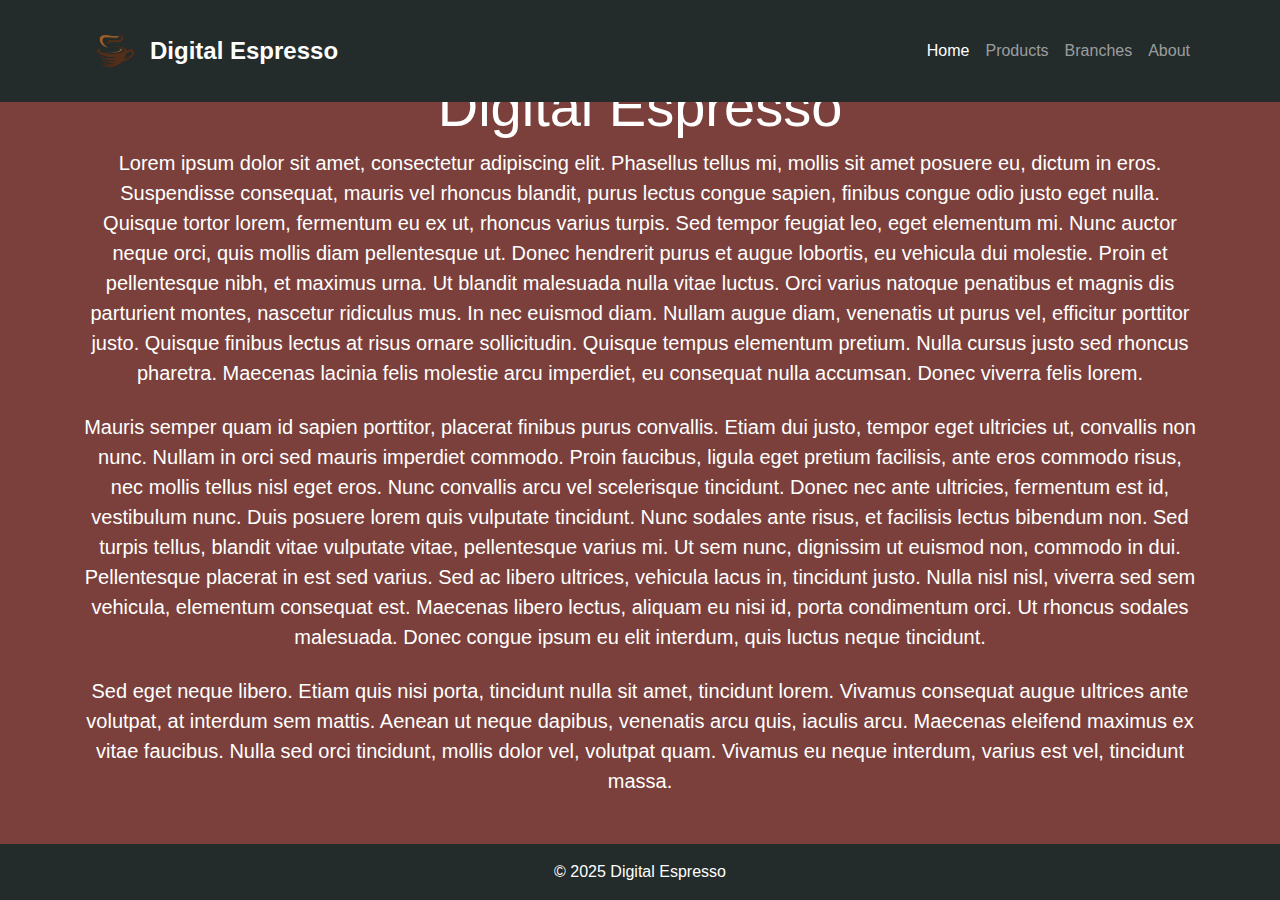
<file: index.html>
<!DOCTYPE html>
<html lang="en">
<head>
  <meta charset="UTF-8">
  <title>Digital Espresso</title>
  <link href="https://cdn.jsdelivr.net/npm/bootstrap@5.3.3/dist/css/bootstrap.min.css" rel="stylesheet">
  <link rel="stylesheet" href="css/style.css">
</head>
<body class="d-flex flex-column min-vh-100 text-white">

  <nav class="navbar navbar-expand-lg navbar-dark bg-charcoal fixed-top py-3">
    <div class="container">
      <a class="navbar-brand d-flex align-items-center gap-2" href="#">
        <img src="images/logo.png" alt="Digital Espresso Logo" height="60">
        <span class="fs-4 fw-bold text-white">Digital Espresso</span>
      </a>
      <div class="collapse navbar-collapse">
        <ul class="navbar-nav ms-auto">
          <li class="nav-item"><a class="nav-link active" href="index.html">Home</a></li>
          <li class="nav-item"><a class="nav-link" href="products.html">Products</a></li>
          <li class="nav-item"><a class="nav-link" href="branches.html">Branches</a></li>
          <li class="nav-item"><a class="nav-link" href="aboutus.html">About</a></li>
        </ul>
      </div>
    </div>
  </nav>

  <div class="navbar-spacer"></div>

  <main class="flex-fill container py-4">
    <h1 class="display-4 text-center">Digital Espresso</h1>
  
    <p class="lead text-center mb-4">
      Lorem ipsum dolor sit amet, consectetur adipiscing elit. Phasellus tellus mi, mollis sit amet posuere eu, dictum in eros. Suspendisse consequat, mauris vel rhoncus blandit, purus lectus congue sapien, finibus congue odio justo eget nulla. Quisque tortor lorem, fermentum eu ex ut, rhoncus varius turpis. Sed tempor feugiat leo, eget elementum mi. Nunc auctor neque orci, quis mollis diam pellentesque ut. Donec hendrerit purus et augue lobortis, eu vehicula dui molestie. Proin et pellentesque nibh, et maximus urna. Ut blandit malesuada nulla vitae luctus. Orci varius natoque penatibus et magnis dis parturient montes, nascetur ridiculus mus. In nec euismod diam. Nullam augue diam, venenatis ut purus vel, efficitur porttitor justo. Quisque finibus lectus at risus ornare sollicitudin. Quisque tempus elementum pretium. Nulla cursus justo sed rhoncus pharetra. Maecenas lacinia felis molestie arcu imperdiet, eu consequat nulla accumsan. Donec viverra felis lorem.
    </p>
  
    <p class="lead text-center mb-4">
      Mauris semper quam id sapien porttitor, placerat finibus purus convallis. Etiam dui justo, tempor eget ultricies ut, convallis non nunc. Nullam in orci sed mauris imperdiet commodo. Proin faucibus, ligula eget pretium facilisis, ante eros commodo risus, nec mollis tellus nisl eget eros. Nunc convallis arcu vel scelerisque tincidunt. Donec nec ante ultricies, fermentum est id, vestibulum nunc. Duis posuere lorem quis vulputate tincidunt. Nunc sodales ante risus, et facilisis lectus bibendum non. Sed turpis tellus, blandit vitae vulputate vitae, pellentesque varius mi. Ut sem nunc, dignissim ut euismod non, commodo in dui. Pellentesque placerat in est sed varius. Sed ac libero ultrices, vehicula lacus in, tincidunt justo. Nulla nisl nisl, viverra sed sem vehicula, elementum consequat est. Maecenas libero lectus, aliquam eu nisi id, porta condimentum orci. Ut rhoncus sodales malesuada. Donec congue ipsum eu elit interdum, quis luctus neque tincidunt.
    </p>
  
    <p class="lead text-center mb-4">
      Sed eget neque libero. Etiam quis nisi porta, tincidunt nulla sit amet, tincidunt lorem. Vivamus consequat augue ultrices ante volutpat, at interdum sem mattis. Aenean ut neque dapibus, venenatis arcu quis, iaculis arcu. Maecenas eleifend maximus ex vitae faucibus. Nulla sed orci tincidunt, mollis dolor vel, volutpat quam. Vivamus eu neque interdum, varius est vel, tincidunt massa.
    </p>
  </main>
  

  <footer class="bg-charcoal text-center py-3 mt-auto">
    &copy; 2025 Digital Espresso
  </footer>

  <script src="https://cdn.jsdelivr.net/npm/bootstrap@5.3.3/dist/js/bootstrap.bundle.min.js"></script>
</body>
</html>
</file>
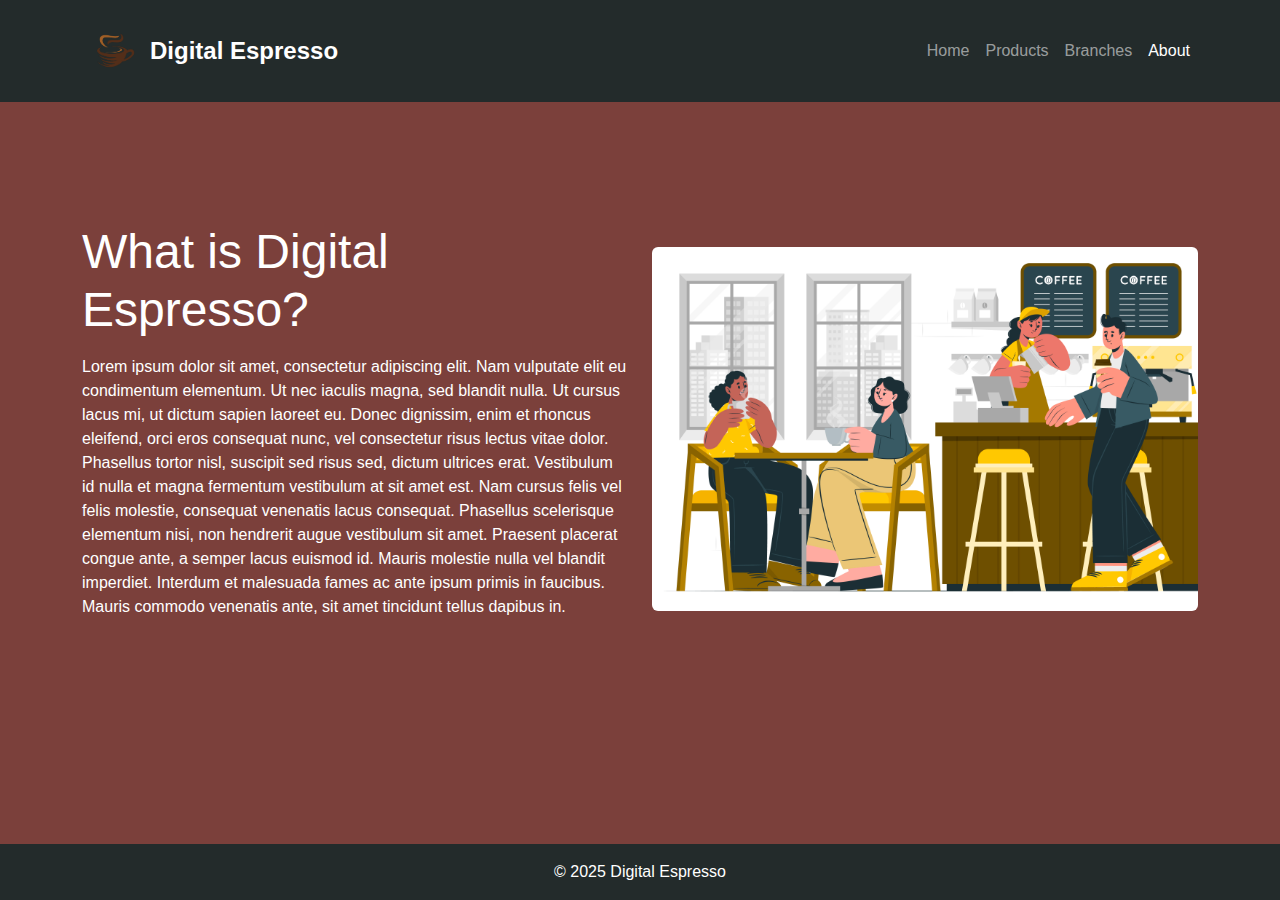
<file: aboutus.html>
<!DOCTYPE html>
<html lang="en">
<head>
  <meta charset="UTF-8">
  <title>Digital Espresso</title>
  <link href="https://cdn.jsdelivr.net/npm/bootstrap@5.3.3/dist/css/bootstrap.min.css" rel="stylesheet">
  <link rel="stylesheet" href="css/style.css">
</head>
<body class="d-flex flex-column min-vh-10 text-white">

  <nav class="navbar navbar-expand-lg navbar-dark bg-charcoal fixed-top py-3">
    <div class="container">
        <a class="navbar-brand d-flex align-items-center gap-2" href="#">
            <img src="images/logo.png" alt="Digital Espresso Logo" height="60">
            <span class="fs-4 fw-bold text-white">Digital Espresso</span>
        </a>
      <div class="collapse navbar-collapse">
        <ul class="navbar-nav ms-auto">
          <li class="nav-item"><a class="nav-link" href="index.html">Home</a></li>
          <li class="nav-item"><a class="nav-link" href="products.html">Products</a></li>
          <li class="nav-item"><a class="nav-link" href="branches.html">Branches</a></li>
          <li class="nav-item"><a class="nav-link active" href="aboutus.html">About</a></li>
        </ul>
      </div>
    </div>
  </nav>

  <div class="navbar-spacer"></div>

  <main class="flex-fill container py-4">
    <div class="row align-items-center" style="min-height: 70vh;">
      <div class="col-md-6">
        <h1 class="display-5">What is Digital Espresso?</h1>
        <p class="mt-3">
            Lorem ipsum dolor sit amet, consectetur adipiscing elit. Nam vulputate elit eu condimentum elementum. Ut nec iaculis magna, sed blandit nulla. Ut cursus lacus mi, ut dictum sapien laoreet eu. Donec dignissim, enim et rhoncus eleifend, orci eros consequat nunc, vel consectetur risus lectus vitae dolor. Phasellus tortor nisl, suscipit sed risus sed, dictum ultrices erat. Vestibulum id nulla et magna fermentum vestibulum at sit amet est. Nam cursus felis vel felis molestie, consequat venenatis lacus consequat. Phasellus scelerisque elementum nisi, non hendrerit augue vestibulum sit amet. Praesent placerat congue ante, a semper lacus euismod id. Mauris molestie nulla vel blandit imperdiet. Interdum et malesuada fames ac ante ipsum primis in faucibus. Mauris commodo venenatis ante, sit amet tincidunt tellus dapibus in.
        </p>
      </div>
      <div class="col-md-6 text-center">
        <img src="images/aboutus.jpg" alt="Digital Espresso concept" class="img-fluid rounded">
      </div>
    </div>
  </main>

  <footer class="bg-charcoal text-center py-3 mt-auto">
    &copy; 2025 Digital Espresso
  </footer>

  <script src="https://cdn.jsdelivr.net/npm/bootstrap@5.3.3/dist/js/bootstrap.bundle.min.js"></script>
</body>
</html>
</file>
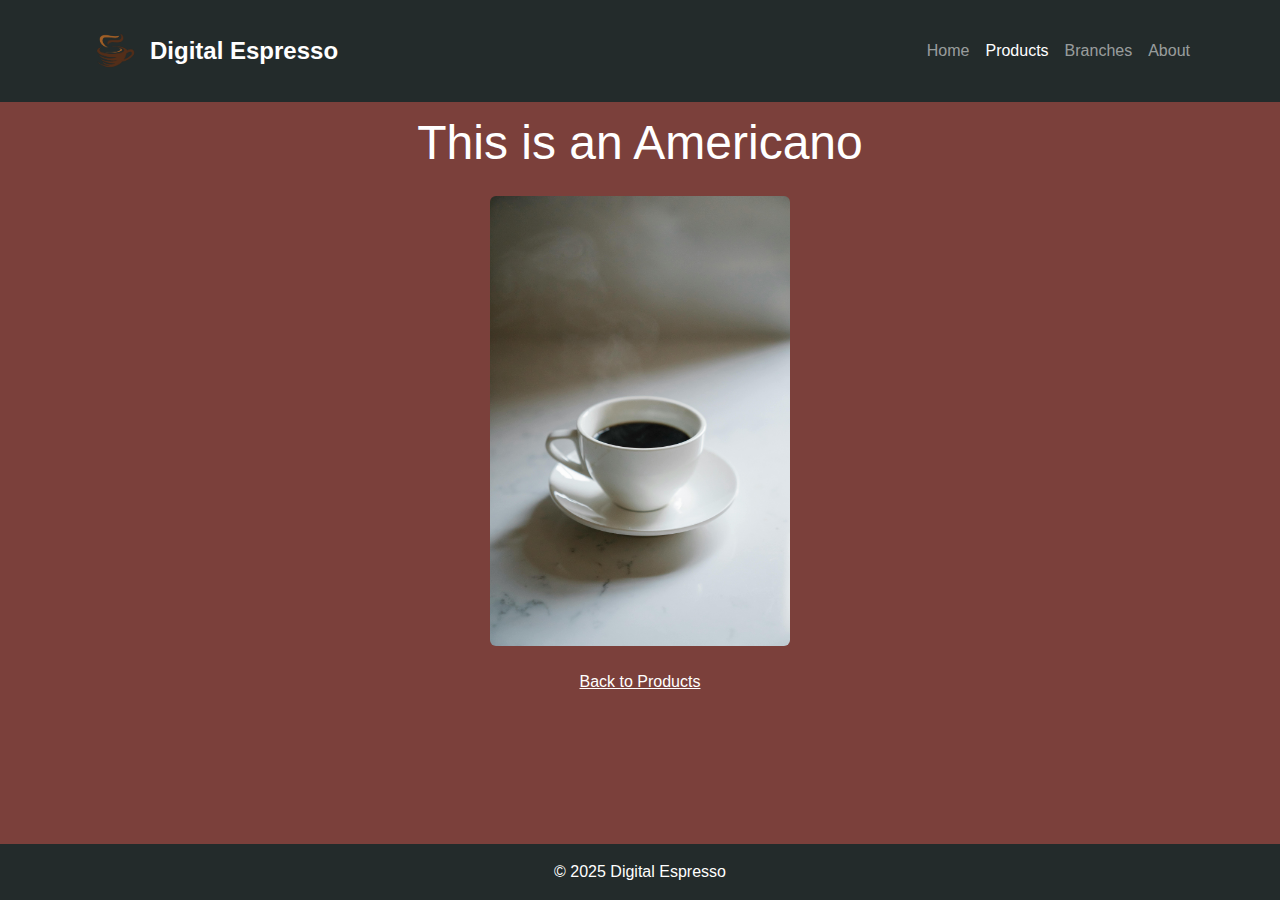
<file: products/americano.html>
<!DOCTYPE html>
<html lang="en">
<head>
  <meta charset="UTF-8">
  <title>Digital Espresso</title>
  <link href="https://cdn.jsdelivr.net/npm/bootstrap@5.3.3/dist/css/bootstrap.min.css" rel="stylesheet">
  <link rel="stylesheet" href="../css/style.css">
</head>
<body class="no-margin">
  <div id="page-wrapper">
    <nav class="navbar navbar-expand-lg navbar-dark bg-charcoal fixed-top py-3">
      <div class="container">
        <a class="navbar-brand d-flex align-items-center gap-2" href="#">
          <img src="../images/logo.png" alt="Digital Espresso Logo" height="60">
          <span class="fs-4 fw-bold text-white">Digital Espresso</span>
        </a>
        <div class="collapse navbar-collapse">
          <ul class="navbar-nav ms-auto">
            <li class="nav-item"><a class="nav-link" href="../index.html">Home</a></li>
            <li class="nav-item"><a class="nav-link active" href="../products.html">Products</a></li>
            <li class="nav-item"><a class="nav-link" href="../branches.html">Branches</a></li>
            <li class="nav-item"><a class="nav-link" href="../aboutus.html">About</a></li>
          </ul>
        </div>
      </div>
    </nav>

    <div class="navbar-spacer"></div>

    <main class="container py-4 flex-fill text-center">
      <h1 class="display-5 mb-4">This is an Americano</h1>

      <div class="mb-4">
        <img src="../images/americano.jpg" alt="Americano" class="img-fluid rounded" style="max-width: 300px;">
      </div>

      <a href="../products.html" class="text-white">Back to Products</a>
    </main>

    <footer class="bg-charcoal text-center py-3 mt-auto">
      &copy; 2025 Digital Espresso
    </footer>
  </div>
  <script src="https://cdn.jsdelivr.net/npm/bootstrap@5.3.3/dist/js/bootstrap.bundle.min.js"></script>
</body>
</html>
</file>
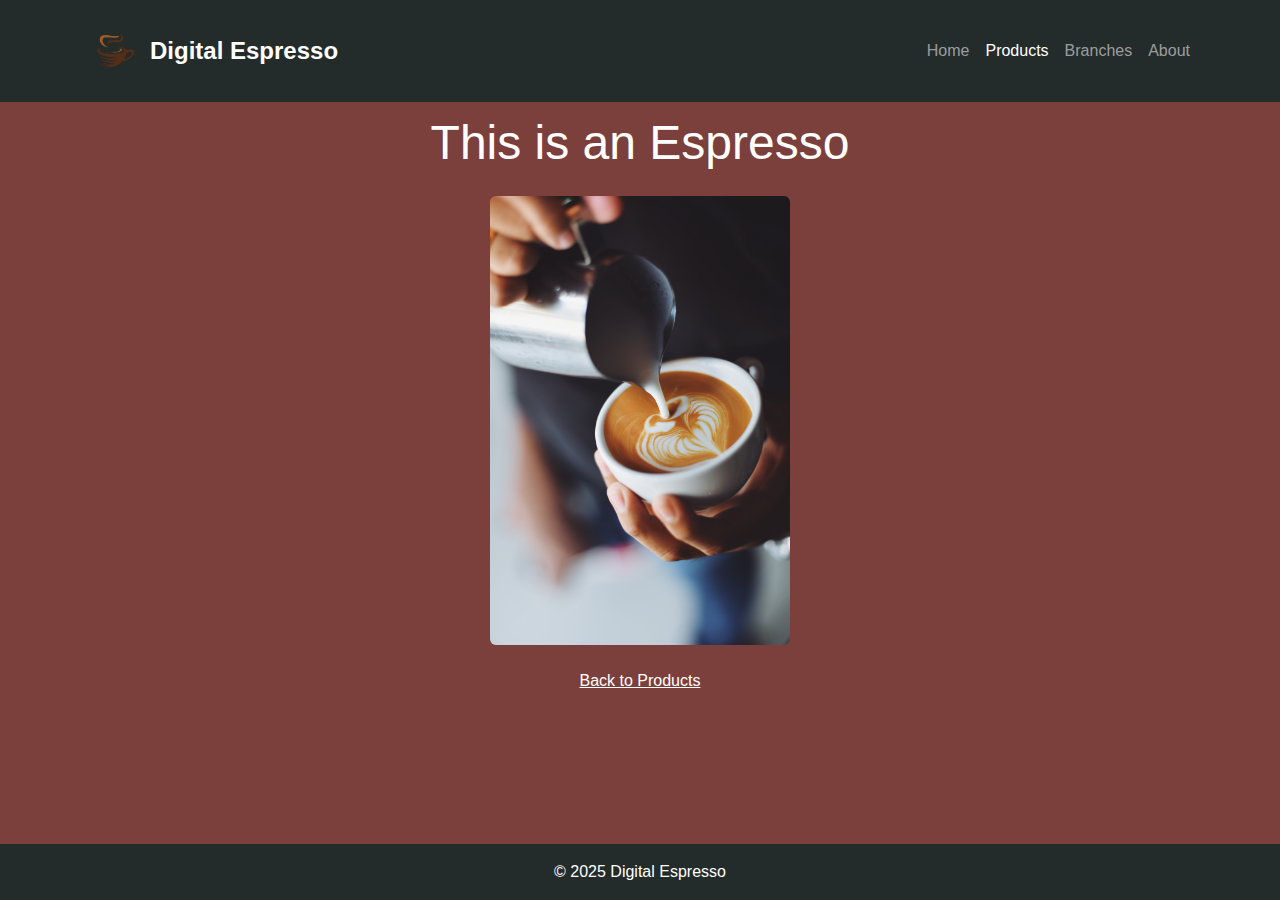
<file: products/espresso.html>
<!DOCTYPE html>
<html lang="en">
<head>
  <meta charset="UTF-8">
  <title>Digital Espresso</title>
  <link href="https://cdn.jsdelivr.net/npm/bootstrap@5.3.3/dist/css/bootstrap.min.css" rel="stylesheet">
  <link rel="stylesheet" href="../css/style.css">
</head>
<body class="no-margin">
  <div id="page-wrapper">
    <nav class="navbar navbar-expand-lg navbar-dark bg-charcoal fixed-top py-3">
      <div class="container">
        <a class="navbar-brand d-flex align-items-center gap-2" href="#">
          <img src="../images/logo.png" alt="Digital Espresso Logo" height="60">
          <span class="fs-4 fw-bold text-white">Digital Espresso</span>
        </a>
        <div class="collapse navbar-collapse">
          <ul class="navbar-nav ms-auto">
            <li class="nav-item"><a class="nav-link" href="../index.html">Home</a></li>
            <li class="nav-item"><a class="nav-link active" href="../products.html">Products</a></li>
            <li class="nav-item"><a class="nav-link" href="../branches.html">Branches</a></li>
            <li class="nav-item"><a class="nav-link" href="../aboutus.html">About</a></li>
          </ul>
        </div>
      </div>
    </nav>

    <div class="navbar-spacer"></div>

    <main class="container py-4 flex-fill text-center">
      <h1 class="display-5 mb-4">This is an Espresso</h1>

      <div class="mb-4">
        <img src="../images/espresso.jpg" alt="Espresso" class="img-fluid rounded" style="max-width: 300px;">
      </div>

      <a href="../products.html" class="text-white">Back to Products</a>
    </main>

    <footer class="bg-charcoal text-center py-3 mt-auto">
      &copy; 2025 Digital Espresso
    </footer>
  </div>
  <script src="https://cdn.jsdelivr.net/npm/bootstrap@5.3.3/dist/js/bootstrap.bundle.min.js"></script>
</body>
</html>
</file>
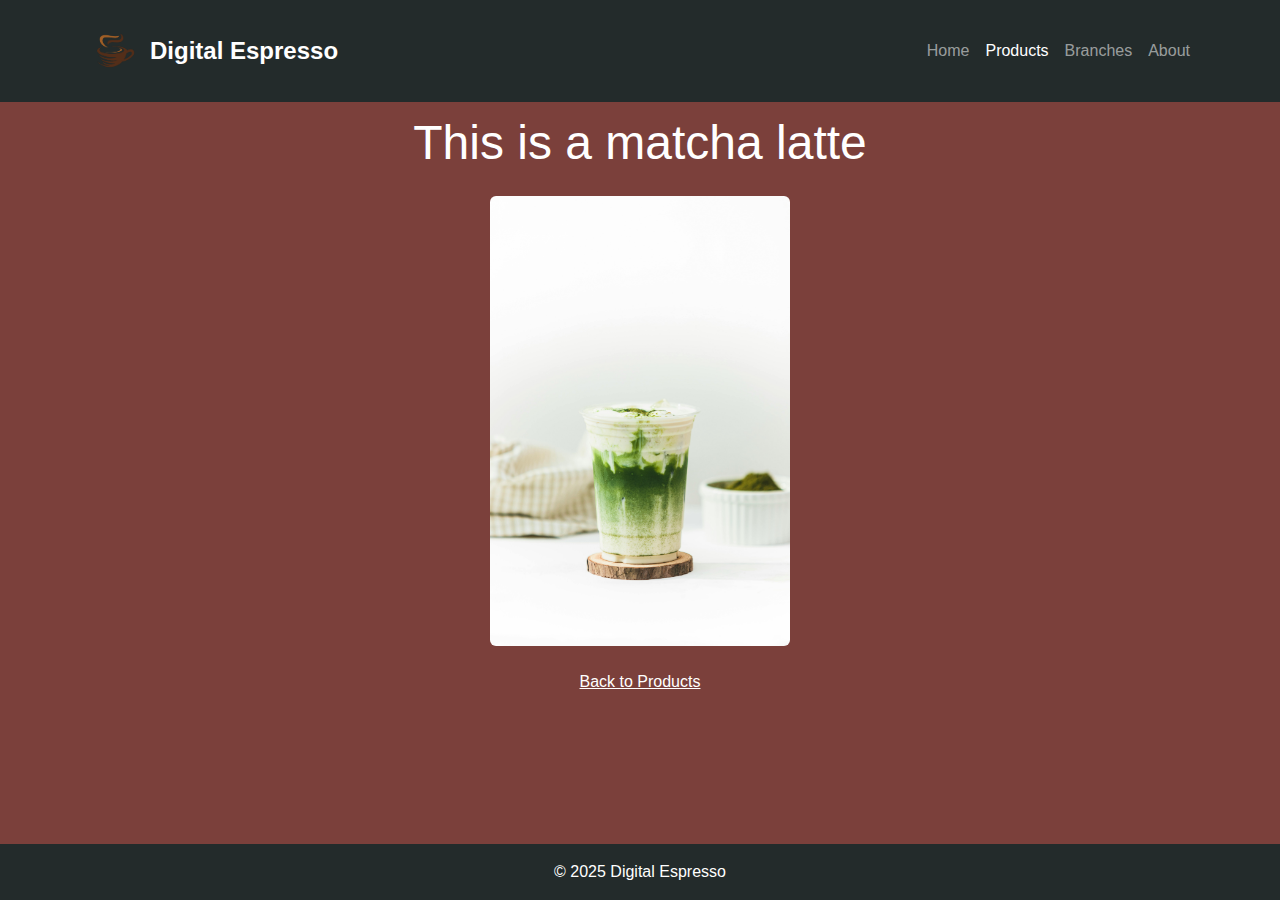
<file: products/matcha.html>
<!DOCTYPE html>
<html lang="en">
<head>
  <meta charset="UTF-8">
  <title>Digital Espresso</title>
  <link href="https://cdn.jsdelivr.net/npm/bootstrap@5.3.3/dist/css/bootstrap.min.css" rel="stylesheet">
  <link rel="stylesheet" href="../css/style.css">
</head>
<body class="no-margin">
  <div id="page-wrapper">
    <nav class="navbar navbar-expand-lg navbar-dark bg-charcoal fixed-top py-3">
      <div class="container">
        <a class="navbar-brand d-flex align-items-center gap-2" href="#">
          <img src="../images/logo.png" alt="Digital Espresso Logo" height="60">
          <span class="fs-4 fw-bold text-white">Digital Espresso</span>
        </a>
        <div class="collapse navbar-collapse">
          <ul class="navbar-nav ms-auto">
            <li class="nav-item"><a class="nav-link" href="../index.html">Home</a></li>
            <li class="nav-item"><a class="nav-link active" href="../products.html">Products</a></li>
            <li class="nav-item"><a class="nav-link" href="../branches.html">Branches</a></li>
            <li class="nav-item"><a class="nav-link" href="../aboutus.html">About</a></li>
          </ul>
        </div>
      </div>
    </nav>

    <div class="navbar-spacer"></div>

    <main class="container py-4 flex-fill text-center">
      <h1 class="display-5 mb-4">This is a matcha latte</h1>

      <div class="mb-4">
        <img src="../images/matcha.jpg" alt="matcha" class="img-fluid rounded" style="max-width: 300px;">
      </div>

      <a href="../products.html" class="text-white">Back to Products</a>
    </main>

    <footer class="bg-charcoal text-center py-3 mt-auto">
      &copy; 2025 Digital Espresso
    </footer>
  </div>
  <script src="https://cdn.jsdelivr.net/npm/bootstrap@5.3.3/dist/js/bootstrap.bundle.min.js"></script>
</body>
</html>
</file>
<file: css/style.css>
html, body {
    height: 100%;
  }

  .bg-charcoal {
    background-color: #232b2b !important;
  }
  
  body {
    margin: 0;
    font-family: sans-serif;
    background-color: #7b403b; 
    color: white;
  }
  
  #page-wrapper {
    display: flex;
    flex-direction: column;
    min-height: 100vh;
  }
  
  main {
    flex: 1;
  }
  
  .bg-brown {
    background-color: #3E1F1F !important;
  }
  
  .navbar-brand img {
    height: 60px;
    object-fit: contain;
  }
  
  .navbar-spacer {
    height: 90px;
  }
</file>
